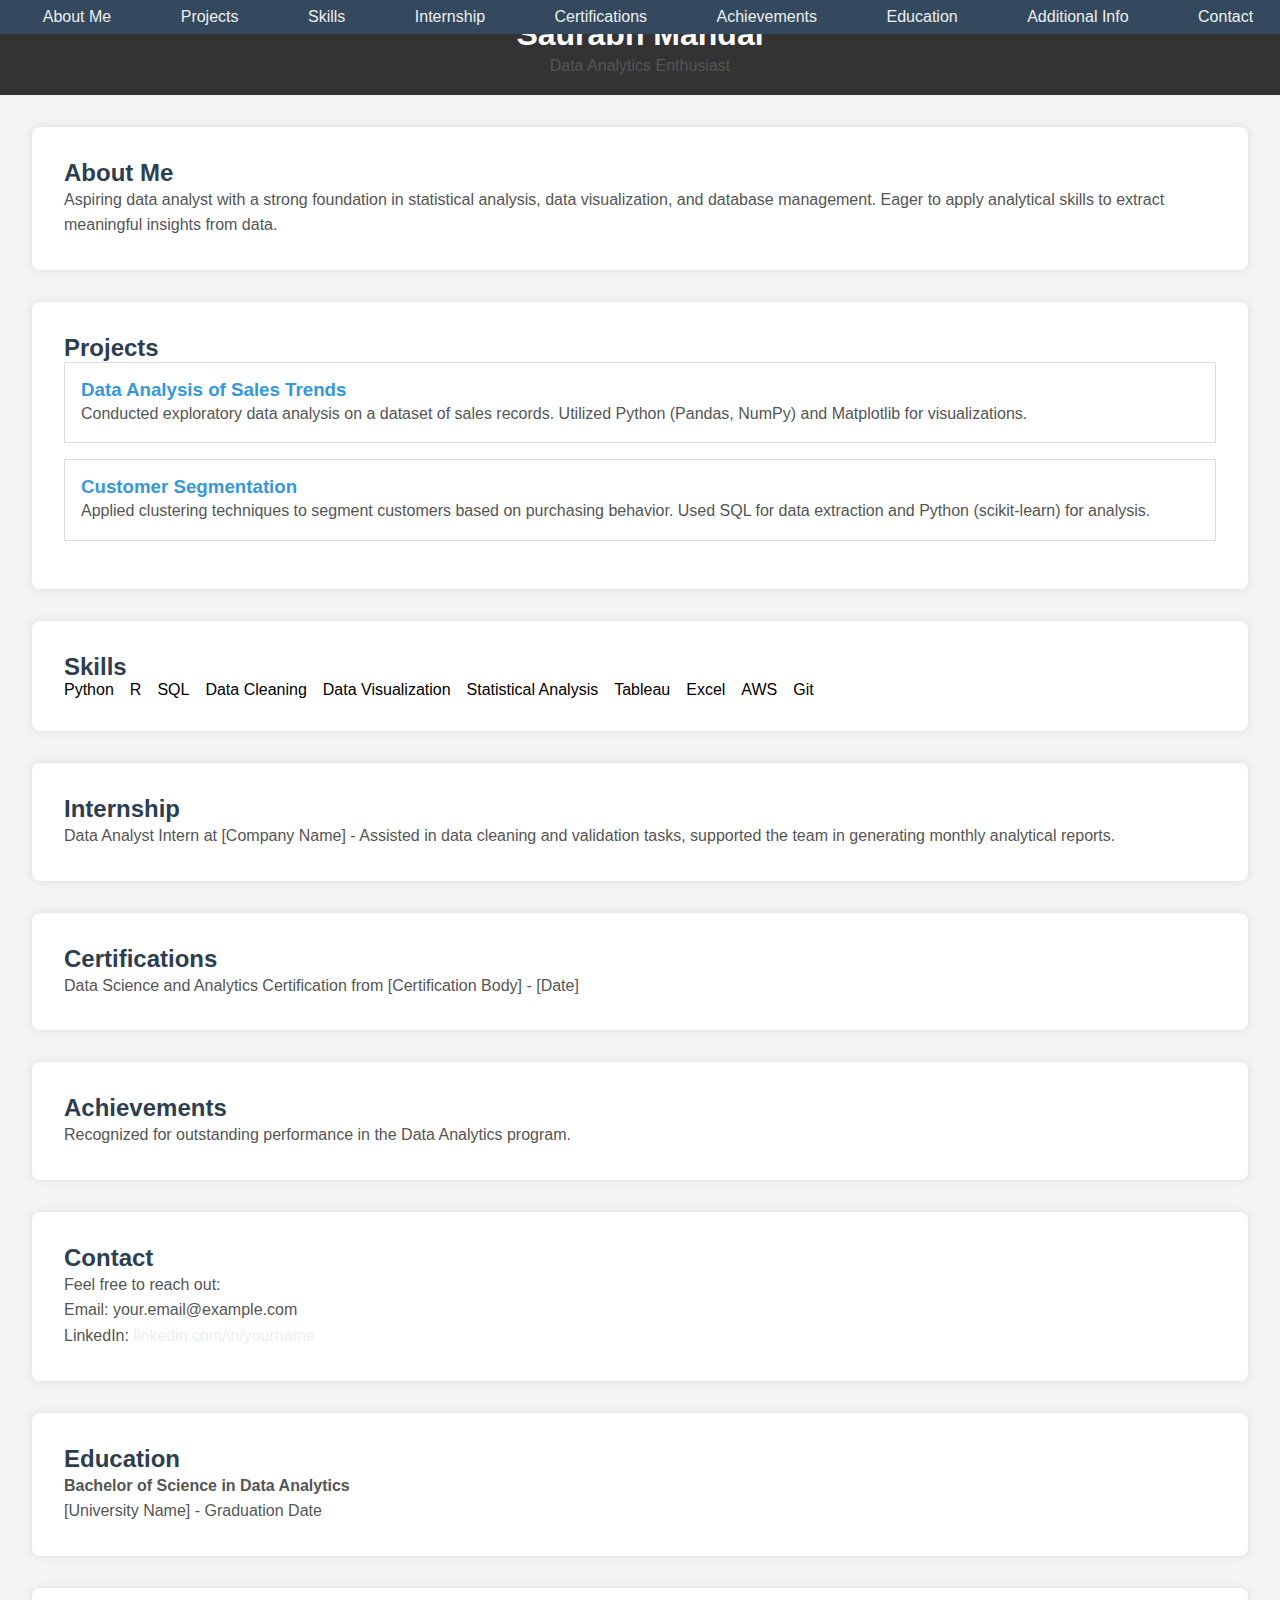
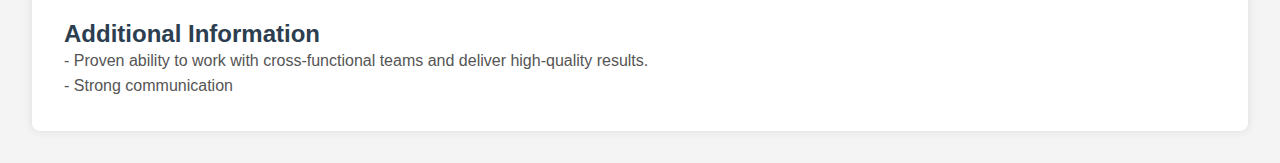
<file: portfolio/index.html>
<!DOCTYPE html>
<html lang="en">
<head>
  <meta charset="UTF-8">
  <meta name="viewport" content="width=device-width, initial-scale=1.0">
  <title>Saurabh Mandal - Data Analytics Portfolio</title>
  <link rel="stylesheet" href="https://cdnjs.cloudflare.com/ajax/libs/font-awesome/5.15.3/css/all.min.css">
  <style>
    /* Reset some default styles */
    body, h1, h2, h3, p {
      margin: 0;
      padding: 0;
    }

    body {
      font-family: 'Arial', sans-serif;
      margin: 0;
      padding: 0;
      background-color: #f4f4f4;
    }

    header {
      background-color: #333;
      color: #fff;
      padding: 1rem;
      text-align: center;
    }

    nav {
      background-color: #34495e;
      padding: 0.5rem;
      position: fixed;
      width: 100%;
      top: 0;
      z-index: 1000;
    }

    ul {
      list-style-type: none;
      margin: 0;
      padding: 0;
      display: flex;
      justify-content: space-around;
    }

    li {
      display: inline;
    }

    a {
      text-decoration: none;
      color: #ecf0f1;
      transition: color 0.3s ease;
    }

    a:hover {
      color: #3498db;
    }

    section {
      margin: 2rem;
      padding: 2rem;
      background-color: #fff;
      border-radius: 8px;
      box-shadow: 0 0 10px rgba(0, 0, 0, 0.1);
    }

    h2 {
      color: #2c3e50;
    }

    h3 {
      color: #3498db;
    }

    p {
      line-height: 1.6;
      color: #555;
    }

    .project {
      border: 1px solid #ddd;
      padding: 1rem;
      margin-bottom: 1rem;
    }

    .skills {
      display: flex;
      flex-wrap: wrap;
      gap: 1rem;
    }

    footer {
      background-color: #2c3e50;
      color: #ecf0f1;
      text-align: center;
      padding: 1rem;
      position: fixed;
      bottom: 0;
      width: 100%;
      font-size: 14px;
    }

    @media only screen and (max-width: 600px) {
      body {
        font-size: 14px;
      }

      nav {
        padding: 0.3rem;
      }

      section {
        margin: 1rem;
        padding: 1.5rem;
      }
    }
  </style>
</head>
<body>

  <header>
    <h1>Saurabh Mandal</h1>
    <p>Data Analytics Enthusiast</p>
  </header>

  <nav>
    <ul>
      <li><a href="#about">About Me</a></li>
      <li><a href="#projects">Projects</a></li>
      <li><a href="#skills">Skills</a></li>
      <li><a href="#internship">Internship</a></li>
      <li><a href="#certifications">Certifications</a></li>
      <li><a href="#achievements">Achievements</a></li>
      <li><a href="#education">Education</a></li>
      <li><a href="#additional-info">Additional Info</a></li>
      <li><a href="#contact">Contact</a></li>
    </ul>
  </nav>

  <section id="about">
    <h2>About Me</h2>
    <p>
      Aspiring data analyst with a strong foundation in statistical analysis, data visualization, and database management. Eager to apply analytical skills to extract meaningful insights from data.
    </p>
  </section>

  <section id="projects">
    <h2>Projects</h2>

    <div class="project">
      <h3>Data Analysis of Sales Trends</h3>
      <p>
        Conducted exploratory data analysis on a dataset of sales records. Utilized Python (Pandas, NumPy) and Matplotlib for visualizations.
      </p>
    </div>

    <div class="project">
      <h3>Customer Segmentation</h3>
      <p>
        Applied clustering techniques to segment customers based on purchasing behavior. Used SQL for data extraction and Python (scikit-learn) for analysis.
      </p>
    </div>
  </section>

  <section id="skills">
    <h2>Skills</h2>
    <div class="skills">
      <div>Python</div>
      <div>R</div>
      <div>SQL</div>
      <div>Data Cleaning</div>
      <div>Data Visualization</div>
      <div>Statistical Analysis</div>
      <div>Tableau</div>
      <div>Excel</div>
      <div>AWS</div>
      <div>Git</div>
    </div>
  </section>

  <section id="internship">
    <h2>Internship</h2>
    <p>
      Data Analyst Intern at [Company Name] - Assisted in data cleaning and validation tasks, supported the team in generating monthly analytical reports.
    </p>
  </section>

  <section id="certifications">
    <h2>Certifications</h2>
    <p>
      Data Science and Analytics Certification from [Certification Body] - [Date]
    </p>
  </section>

  <section id="achievements">
    <h2>Achievements</h2>
    <p>
      Recognized for outstanding performance in the Data Analytics program.
    </p>
  </section>

  <section id="contact">
    <h2>Contact</h2>
    <p>
      Feel free to reach out:
      <br>
      Email: your.email@example.com
      <br>
      LinkedIn: <a href="https://linkedin.com/in/yourname" target="_blank">linkedin.com/in/yourname</a>
    </p>
  </section>

  <section id="education">
    <h2>Education</h2>
    <p>
      <strong>Bachelor of Science in Data Analytics</strong>
      <br>
      [University Name] - Graduation Date
    </p>
  </section>

  <section id="additional-info">
    <h2>Additional Information</h2>
    <p>
      - Proven ability to work with cross-functional teams and deliver high-quality results.
      <br>
      - Strong communication
</file>
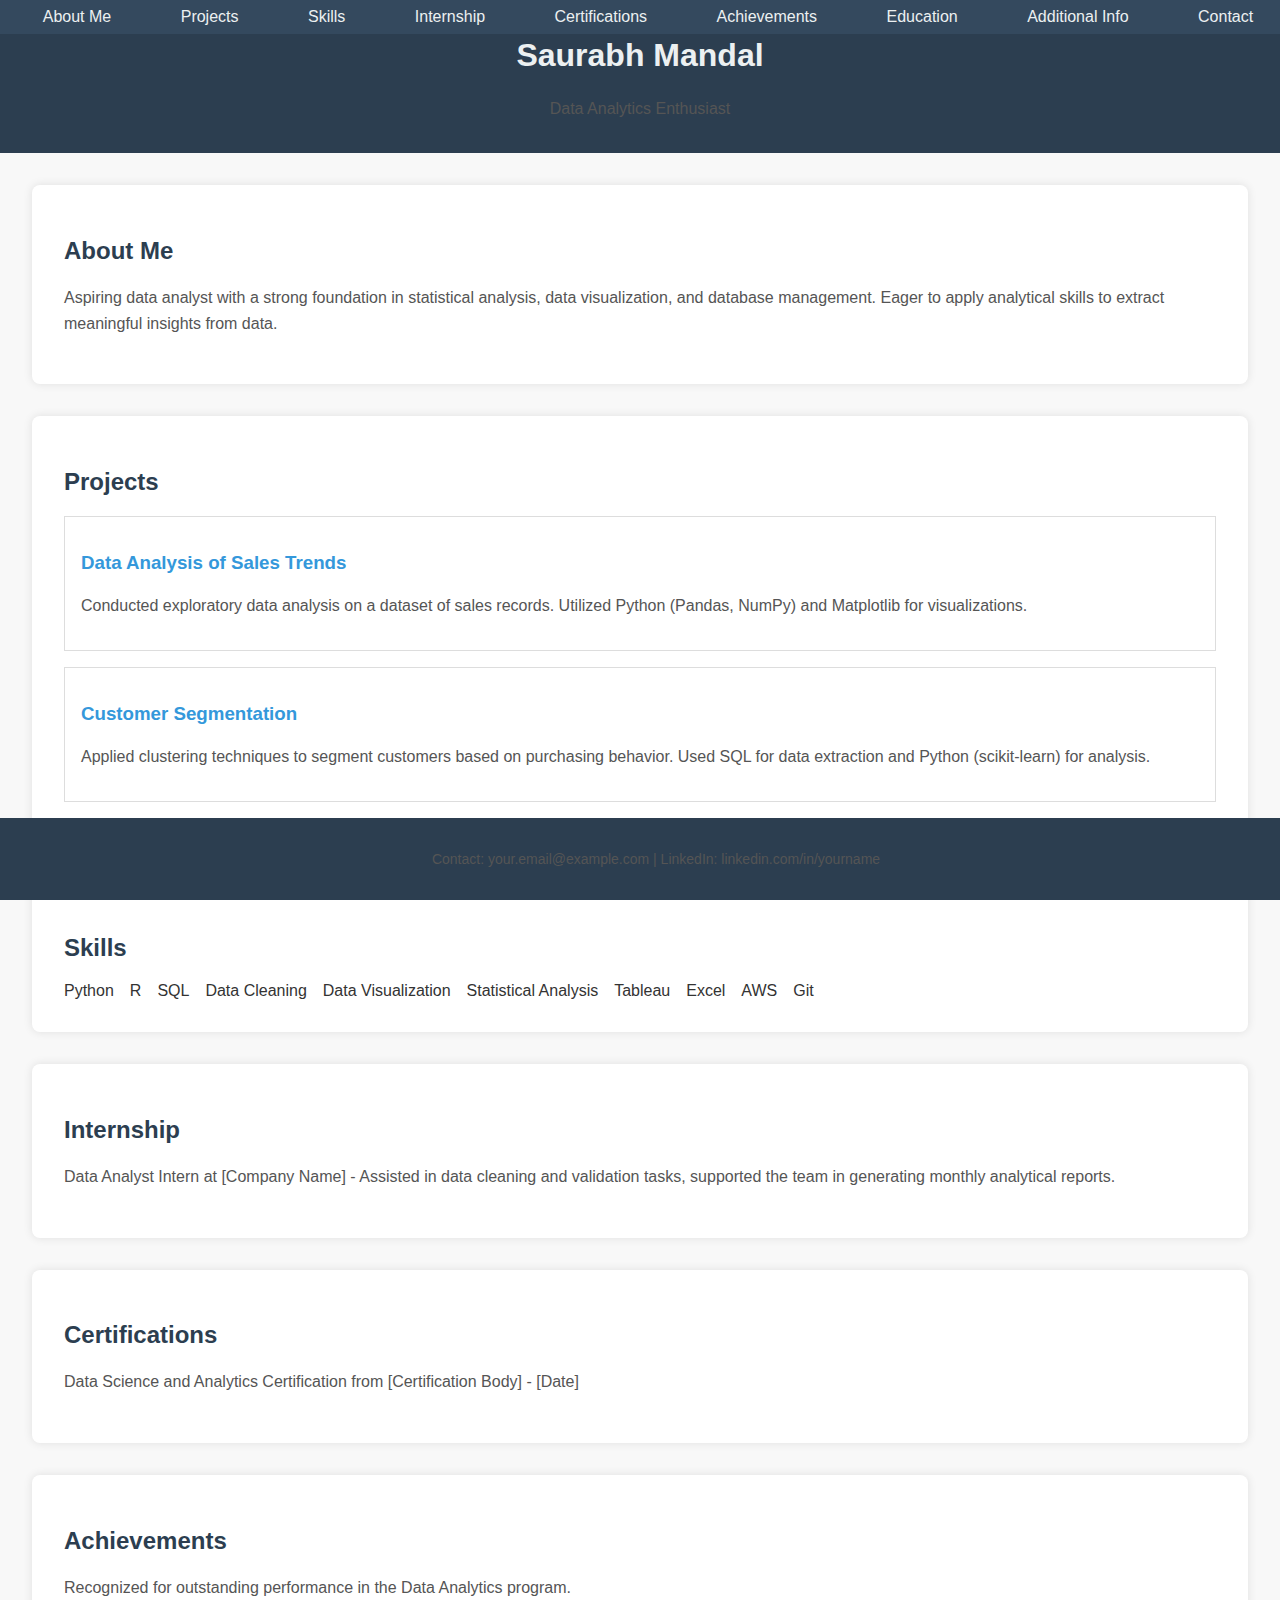
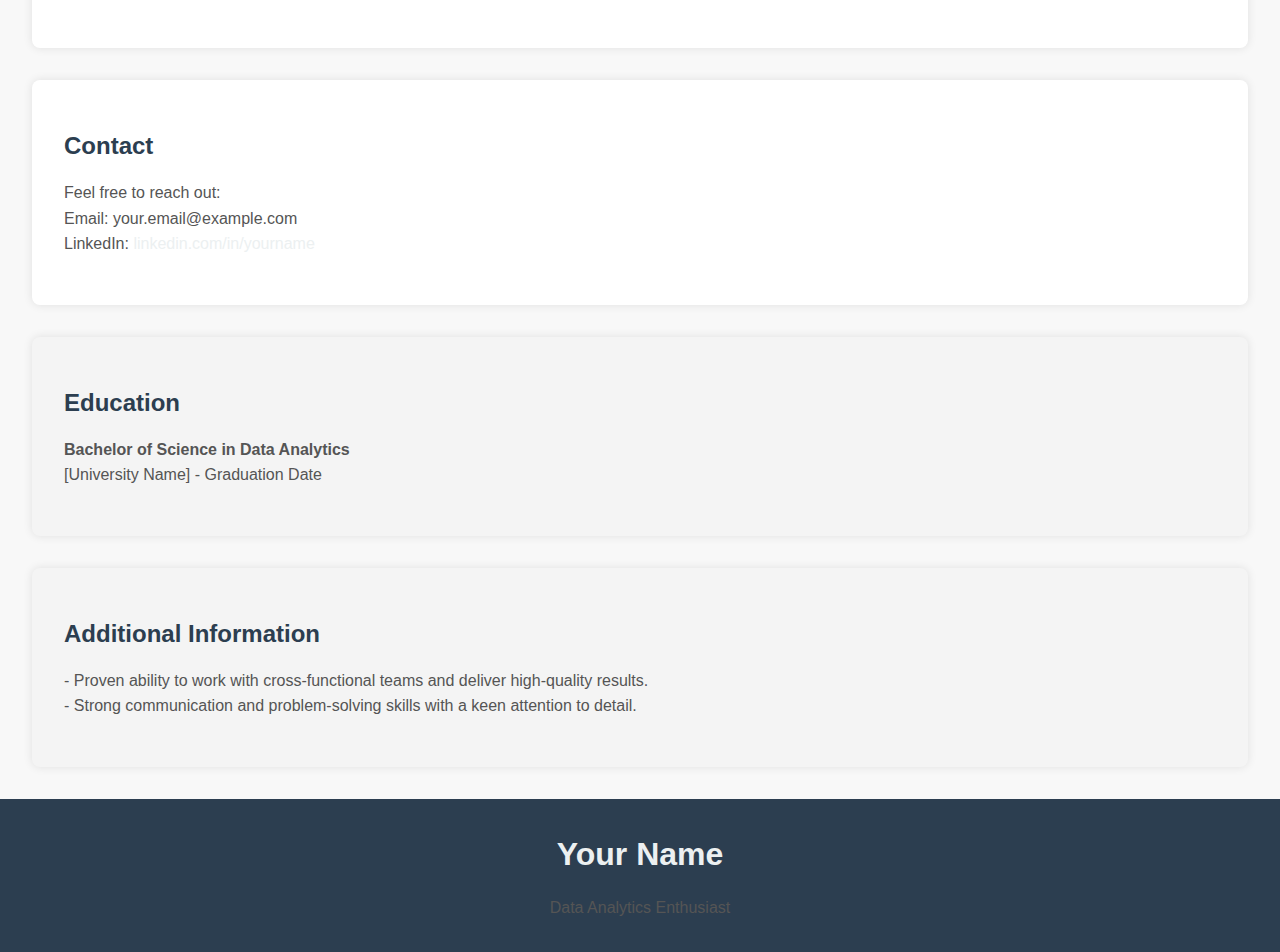
<file: portfolio/new.html>
<!DOCTYPE html>
<html lang="en">
<head>
  <meta charset="UTF-8">
  <meta name="viewport" content="width=device-width, initial-scale=1.0">
  <title>Saurabh Mandal - Data Analytics Portfolio</title>
  <style>
    body {
      font-family: 'Arial', sans-serif;
      margin: 0;
      padding: 0;
      background-color: #f4f4f4;
    }

    header {
      background-color: #333;
      color: #fff;
      padding: 1rem;
      text-align: center;
    }

    section {
      margin: 2rem;
    }

    h2 {
      color: #333;
    }

    p {
      line-height: 1.6;
    }

    .project {
      border: 1px solid #ddd;
      padding: 1rem;
      margin-bottom: 1rem;
    }

    .skills {
      display: flex;
      flex-wrap: wrap;
      gap: 1rem;
    }

    footer {
      background-color: #333;
      color: #fff;
      text-align: center;
      padding: 1rem;
      position: fixed;
      bottom: 0;
      width: 100%;
    }
  </style>
</head>
<body>

  <header>
    <h1>Saurabh Mandal</h1>
    <p>Data Analytics Enthusiast</p>
  </header>

  <section>
    <h2>About Me</h2>
    <p>
      Aspiring data analyst with a strong foundation in statistical analysis, data visualization, and database management. Eager to apply analytical skills to extract meaningful insights from data.
    </p>
  </section>

  <section>
    <h2>Projects</h2>

    <div class="project">
      <h3>Data Analysis of Sales Trends</h3>
      <p>
        Conducted exploratory data analysis on a dataset of sales records. Utilized Python (Pandas, NumPy) and Matplotlib for visualizations.
      </p>
    </div>

    <div class="project">
      <h3>Customer Segmentation</h3>
      <p>
        Applied clustering techniques to segment customers based on purchasing behavior. Used SQL for data extraction and Python (scikit-learn) for analysis.
      </p>
    </div>

  </section>

  <section>
    <h2>Skills</h2>

    <div class="skills">
      <div>Python</div>
      <div>R</div>
      <div>SQL</div>
      <div>Data Cleaning</div>
      <div>Data Visualization</div>
      <div>Statistical Analysis</div>
      <div>Tableau</div>
      <div>Excel</div>
      <div>AWS</div>
      <div>Git</div>
    </div>

  </section>

  <section>
    <h2>Internship</h2>
    <p>
      Data Analyst Intern at [Company Name] - Assisted in data cleaning and validation tasks, supported the team in generating monthly analytical reports.
    </p>
  </section>

  <footer>
    <p>Contact: your.email@example.com | LinkedIn: linkedin.com/in/yourname</p>
  </footer>

</body>
</html>
<!-- Continue from the previous code -->

  <section>
    <h2>Certifications</h2>
    <p>
      Data Science and Analytics Certification from [Certification Body] - [Date]
    </p>
  </section>

  <section>
    <h2>Achievements</h2>
    <p>
      Recognized for outstanding performance in the Data Analytics program.
    </p>
  </section>

  <section>
    <h2>Contact</h2>
    <p>
      Feel free to reach out:
      <br>
      Email: your.email@example.com
      <br>
      LinkedIn: <a href="https://linkedin.com/in/yourname" target="_blank">linkedin.com/in/yourname</a>
    </p>
  </section>

  <footer>
    <p>Contact: your.email@example.com | LinkedIn: linkedin.com/in/yourname</p>
  </footer>

</body>
</html>
<!-- Continue from the previous code -->

  <nav>
    <ul>
      <li><a href="#about">About Me</a></li>
      <li><a href="#projects">Projects</a></li>
      <li><a href="#skills">Skills</a></li>
      <li><a href="#internship">Internship</a></li>
      <li><a href="#certifications">Certifications</a></li>
      <li><a href="#achievements">Achievements</a></li>
      <li><a href="#contact">Contact</a></li>
    </ul>
  </nav>

  <script>
    // Add smooth scrolling for anchor links
    document.querySelectorAll('a[href^="#"]').forEach(anchor => {
      anchor.addEventListener('click', function (e) {
        e.preventDefault();

        document.querySelector(this.getAttribute('href')).scrollIntoView({
          behavior: 'smooth'
        });
      });
    });
  </script>

  <style>
    /* Additional styling for the navigation menu */
    nav {
      background-color: #333;
      padding: 0.5rem;
      position: fixed;
      width: 100%;
      top: 0;
      z-index: 1000;
    }

    ul {
      list-style-type: none;
      margin: 0;
      padding: 0;
      display: flex;
      justify-content: space-around;
    }

    li {
      display: inline;
    }

    a {
      text-decoration: none;
      color: #fff;
    }

    /* Styling for sections */
    section {
      margin: 2rem;
      padding: 2rem;
      background-color: #fff;
      border-radius: 8px;
    }
  </style>
</body>
</html>
<!-- Continue from the previous code -->

  <style>
    /* Existing styles */

    /* Responsive design for smaller screens */
    @media only screen and (max-width: 600px) {
      body {
        font-size: 14px;
      }

      nav {
        padding: 0.3rem;
      }

      section {
        margin: 1rem;
        padding: 1.5rem;
      }
    }
  </style>
</body>
</html>
<!-- Continue from the previous code -->

  <section id="education">
    <h2>Education</h2>
    <p>
      <strong>Bachelor of Science in Data Analytics</strong>
      <br>
      [University Name] - Graduation Date
    </p>
  </section>

  <section id="additional-info">
    <h2>Additional Information</h2>
    <p>
      - Proven ability to work with cross-functional teams and deliver high-quality results.
      <br>
      - Strong communication and problem-solving skills with a keen attention to detail.
    </p>
  </section>

  <style>
    /* Existing styles */

    /* Additional styling for new sections */
    #education,
    #additional-info {
      background-color: #f4f4f4;
    }

    /* Styling for the footer */
    footer {
      background-color: #333;
      color: #fff;
      text-align: center;
      padding: 1rem;
      position: fixed;
      bottom: 0;
      width: 100%;
      font-size: 14px;
    }
  </style>
</body>
</html>
<!DOCTYPE html>
<html lang="en">
<head>
  <meta charset="UTF-8">
  <meta name="viewport" content="width=device-width, initial-scale=1.0">
  <title>Your Name - Data Analytics Portfolio</title>
  <link rel="stylesheet" href="https://cdnjs.cloudflare.com/ajax/libs/font-awesome/5.15.3/css/all.min.css">
  <style>
    body {
      font-family: 'Segoe UI', Tahoma, Geneva, Verdana, sans-serif;
      margin: 0;
      padding: 0;
      background-color: #f8f8f8;
      color: #333;
    }

    header {
      background-color: #2c3e50;
      color: #ecf0f1;
      padding: 1rem;
      text-align: center;
    }

    nav {
      background-color: #34495e;
      padding: 0.5rem;
      position: fixed;
      width: 100%;
      top: 0;
      z-index: 1000;
    }

    ul {
      list-style-type: none;
      margin: 0;
      padding: 0;
      display: flex;
      justify-content: space-around;
    }

    li {
      display: inline;
    }

    a {
      text-decoration: none;
      color: #ecf0f1;
      transition: color 0.3s ease;
    }

    a:hover {
      color: #3498db;
    }

    section {
      margin: 2rem;
      padding: 2rem;
      background-color: #fff;
      border-radius: 8px;
      box-shadow: 0 0 10px rgba(0, 0, 0, 0.1);
    }

    h2 {
      color: #2c3e50;
    }

    h3 {
      color: #3498db;
    }

    p {
      line-height: 1.6;
      color: #555;
    }

    .project {
      border: 1px solid #ddd;
      padding: 1rem;
      margin-bottom: 1rem;
    }

    .skills {
      display: flex;
      flex-wrap: wrap;
      gap: 1rem;
    }

    footer {
      background-color: #2c3e50;
      color: #ecf0f1;
      text-align: center;
      padding: 1rem;
      position: fixed;
      bottom: 0;
      width: 100%;
      font-size: 14px;
    }

    @media only screen and (max-width: 600px) {
      body {
        font-size: 14px;
      }

      nav {
        padding: 0.3rem;
      }

      section {
        margin: 1rem;
        padding: 1.5rem;
      }
    }
  </style>
</head>
<body>

  <header>
    <h1>Your Name</h1>
    <p>Data Analytics Enthusiast</p>
  </header>

  <nav>
    <ul>
      <li><a href="#about">About Me</a></li>
      <li><a href="#projects">Projects</a></li>
      <li><a href="#skills">Skills</a></li>
      <li><a href="#internship">Internship</a></li>
      <li><a href="#certifications">Certifications</a></li>
      <li><a href="#achievements">Achievements</a></li>
      <li><a href="#education">Education</a></li>
      <li><a href="#additional-info">Additional Info</a></li>
      <li><a href="#contact">Contact</a></li>
    </ul>
  </nav>

  <!-- Continue with the rest of your HTML content -->

</body>
</html>
</file>
